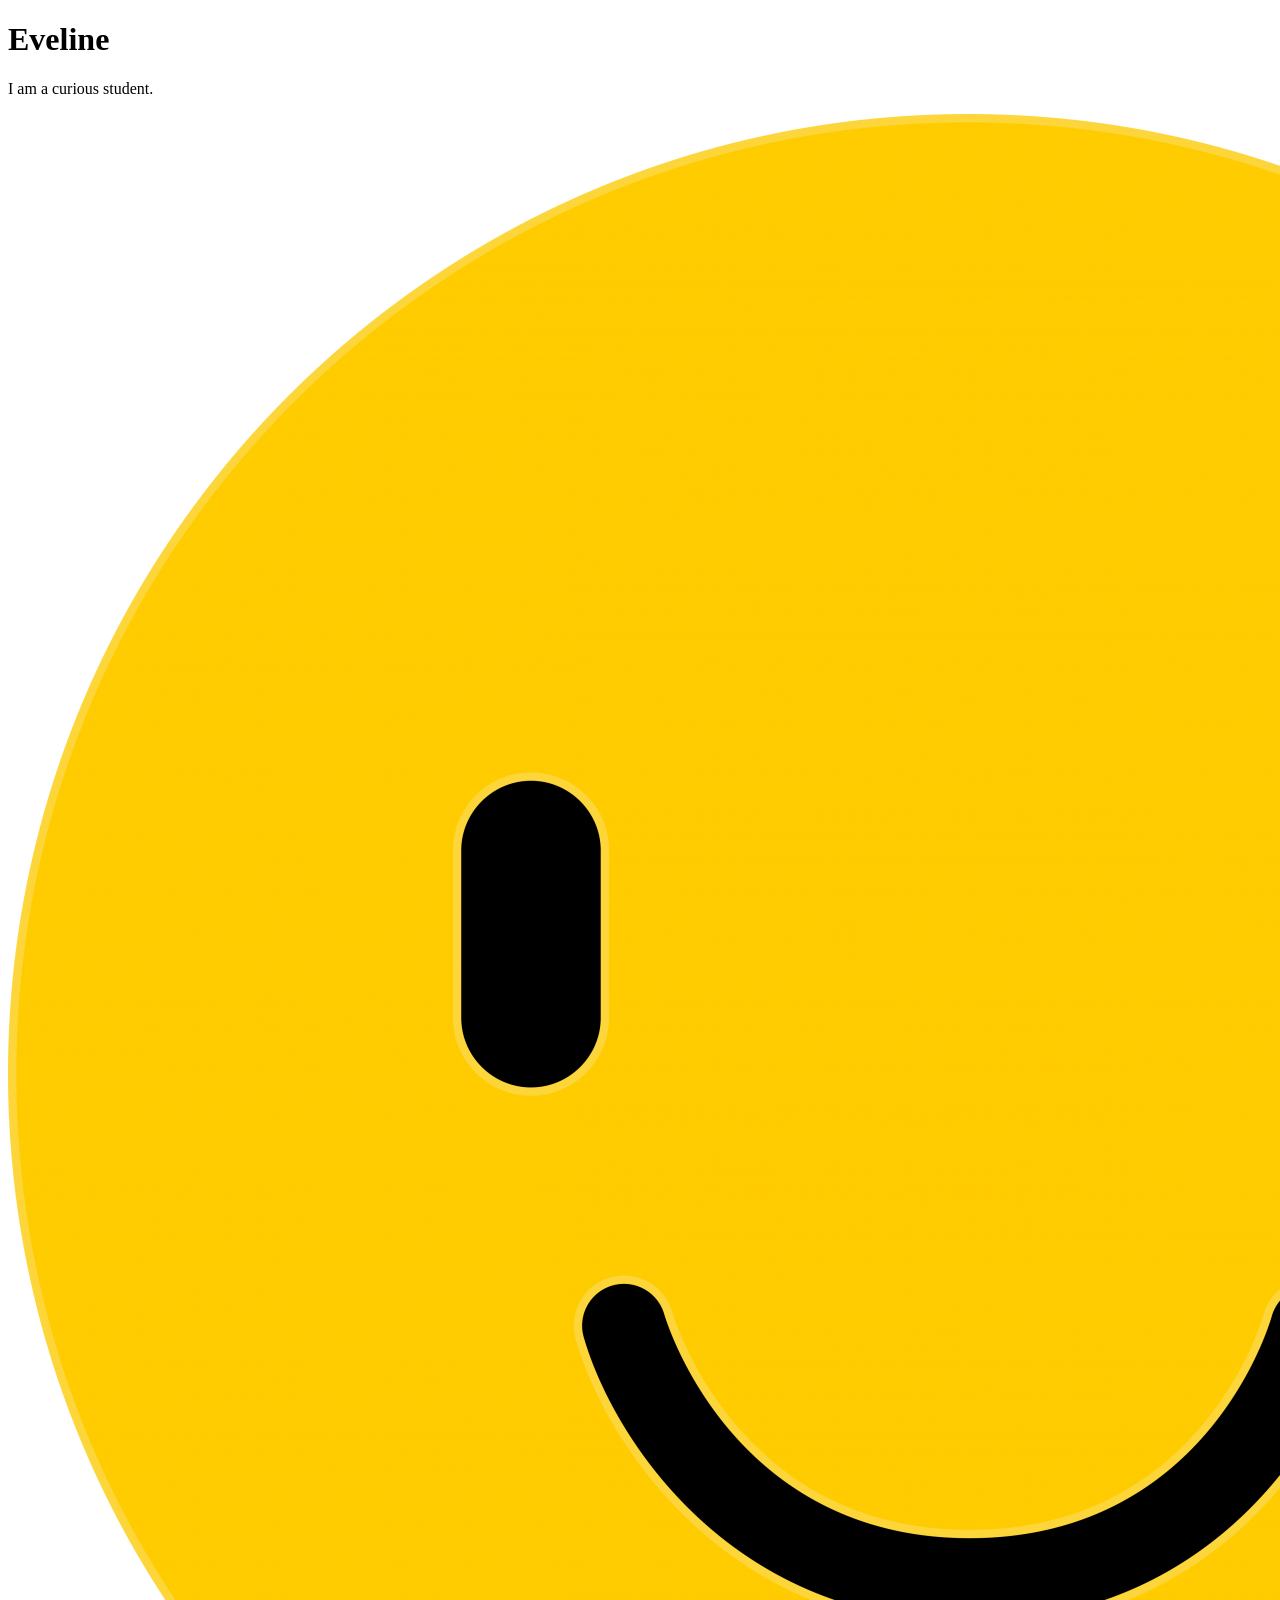
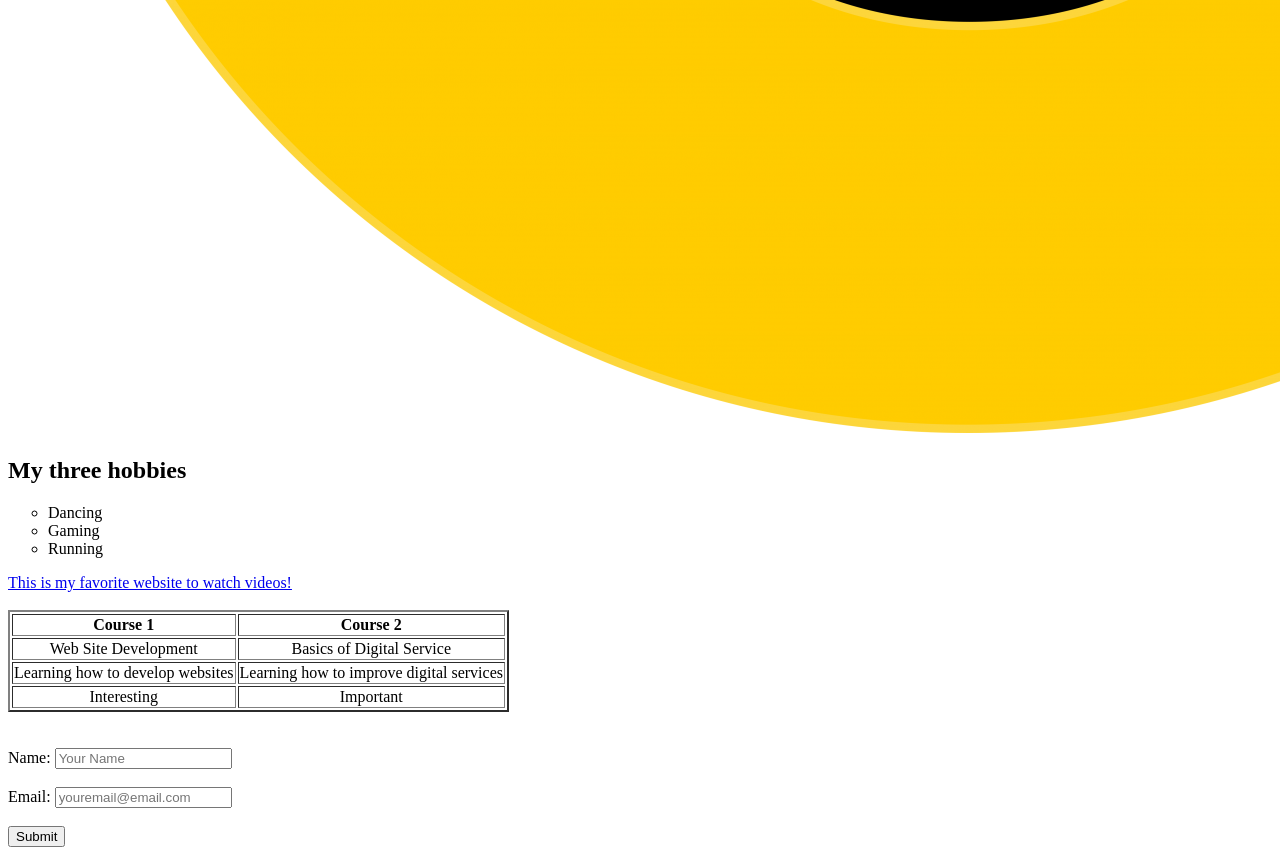
<file: WS_01/index.html>
<!DOCTYPE html>
    <html lang="en">
    <head>
        <title>Eveline's page</title>
    </head>
    <body>
        <h1>Eveline</h1>
        <p>I am a curious student.</p>
        <img src="smiling-emoji-1581514868roK.png" alt="A picture of myself">


  <h2>My three hobbies</h2>
    <ol style="list-style-type:circle;">
        <li>Dancing</li>
        <li>Gaming</li>
        <li>Running</li>
    </ol>

<a href="https://www.youtube.com/">This is my favorite website to watch videos!</a>

<br><br>

<table border="2">
    <tr align="center">
        <th>Course 1</th>
        <th>Course 2</th>
    </tr>
    <tr align="center">
        <td>Web Site Development</td>
        <td>Basics of Digital Service</td>
    </tr>
    <tr align="center">
        <td>Learning how to develop websites</td>
        <td>Learning how to improve digital services</td>
    </tr>
    <tr align="center">
        <td>Interesting</td>
        <td>Important</td>
    </tr>

    </table>

    <br><br>

<form>
    <label for="name">Name:</label>
    <input type="text" id="name" name="name" placeholder="Your Name"><br><br>
    <label for="email">Email:</label>
    <input type="email" id="email" name="email" placeholder="youremail@email.com"><br><br>
    <input type="submit" value="Submit"> 
</form>
    </body>
    </html>
</file>
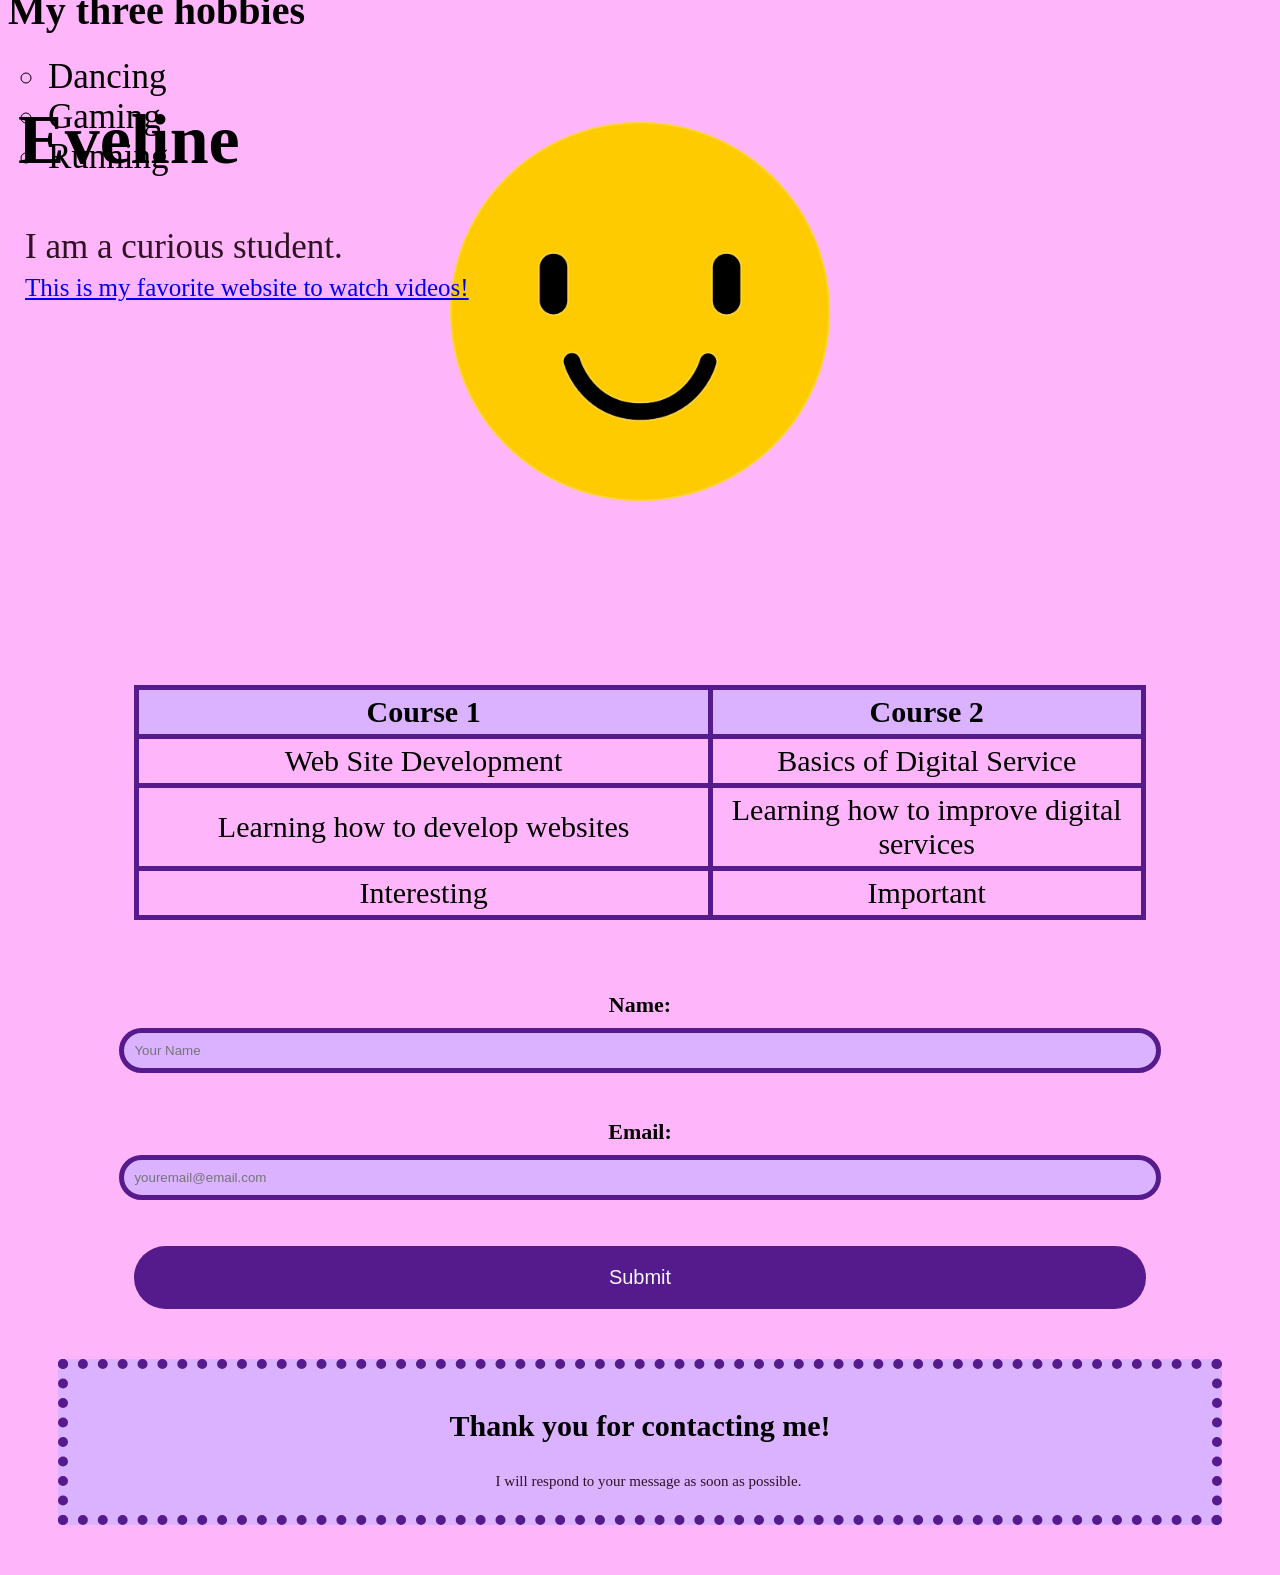
<file: WS_02/index.html>
<!DOCTYPE html>
    <html lang="en">
    <head>
        <meta charset="UTF-8">
        <meta name="viewport" content="width=device-width, initial-scale=1.0">
        <style>
            <!--Internal CSS for the link-->
            a {
                color: rgb(218, 178, 255);
            }

            img {
                display: block;
                margin-left: auto;
                margin-right: auto;
                width: 30%;
                margin-top: -180px;
            }
        </style>
        <!--External CSS-->
        <link rel="stylesheet" href="style.css">
        <title>Eveline's page</title>
    </head>
    <body>
<!--Added some Inline CSS when aligning-->

        <!--Inline CSS-->
        <h1 align="left">Eveline</h1>
        <p align="left" style="font-size: 35px;">I am a curious student.</p>
        <img src="smiling-emoji-1581514868roK.png" alt="A picture of myself">

<br><br>

  <h2 align="left">My three hobbies</h2>
    <ol style="list-style-type:circle; text-align: left;">
        <li>Dancing</li>
        <li>Gaming</li>
        <li>Running</li>
    </ol>

    <br><br>
    <br><br>
    
    <p align="left">
<a href="https://www.youtube.com/">This is my favorite website to watch videos!</a>
</p>

<br><br>

<br><br>

<br><br>

<table border="2" width="200%">
    <tr align="center">
        <th width="100px">Course 1</th>
        <th width="100px">Course 2</th>
    </tr>
    <tr align="center">
        <td width="100px">Web Site Development</td>
        <td width="100px">Basics of Digital Service</td>
    </tr>
    <tr align="center">
        <td width="100px">Learning how to develop websites</td>
        <td width="100px">Learning how to improve digital services</td>
    </tr>
    <tr align="center">
        <td width="100px">Interesting</td>
        <td width="100px">Important</td>
    </tr>

    </table>

    <br><br>

    <br><br>

<form>
    <label for="name">Name:</label>
    <input type="text" id="name" name="name" placeholder="Your Name"><br><br>
    <label for="email">Email:</label>
    <input type="email" id="email" name="email" placeholder="youremail@email.com"><br><br>
    <input type="submit" value="Submit"> 
</form>

<div class="content-box">
  <h3 align="center">Thank you for contacting me!</h3>
  <p style="font-size: 15px;" align="center">I will respond to your message as soon as possible.</p>
</div>
    </body>
    </html>
</file>
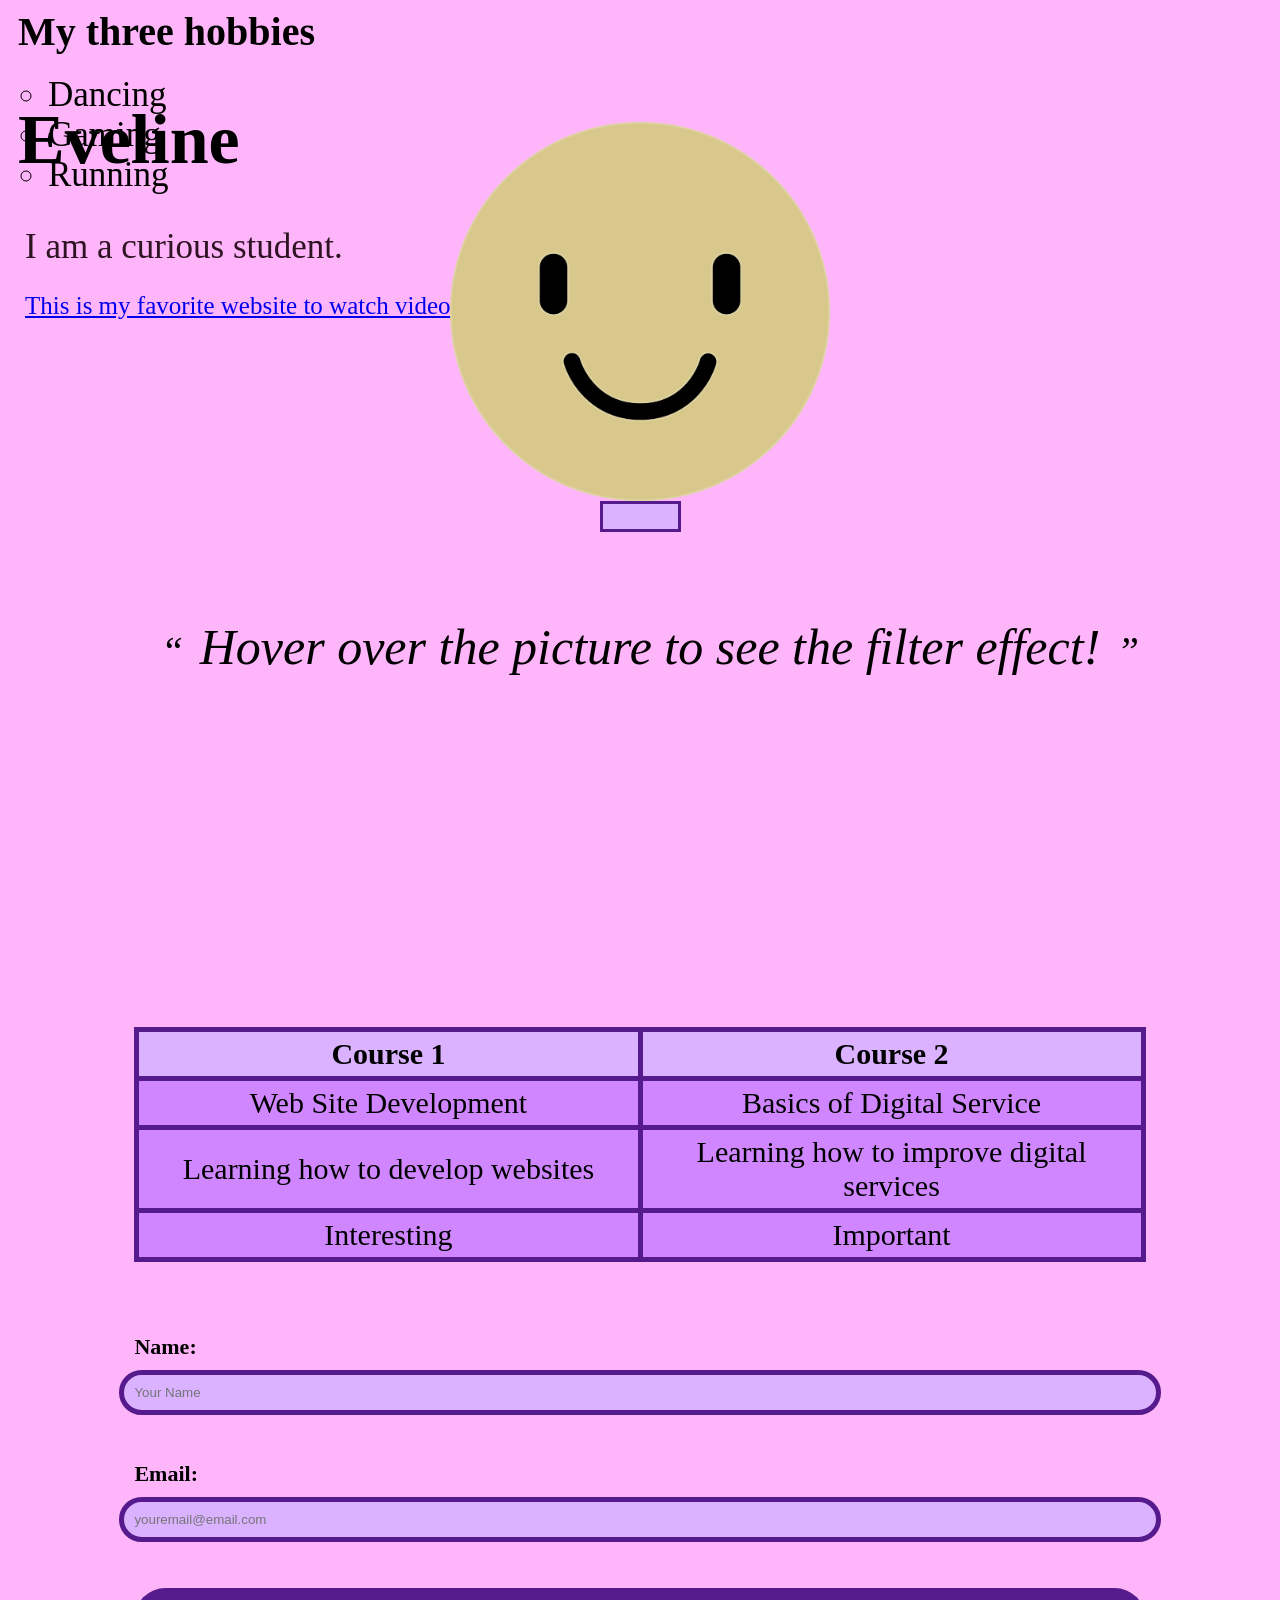
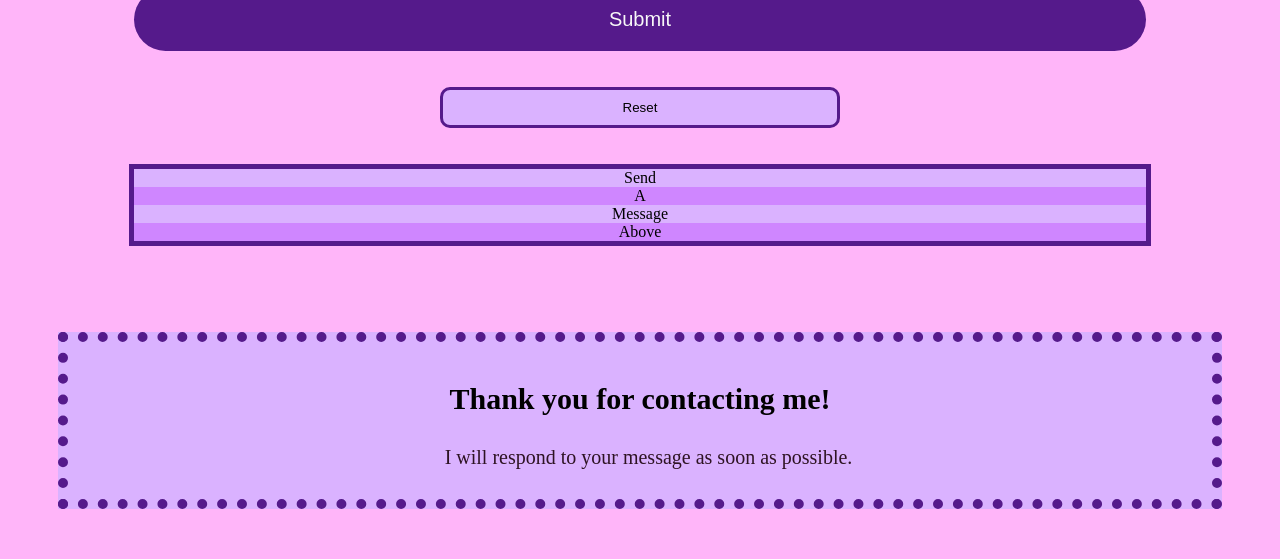
<file: WS_03/index.html>
<!DOCTYPE html>
    <html lang="en">
    <head>
        <meta charset="UTF-8">
        <meta name="viewport" content="width=device-width, initial-scale=1.0">
        <style>
            <!--Internal CSS for the link-->
            a {
                color: rgb(218, 178, 255);
            }

            img {
                display: block;
                margin-left: auto;
                margin-right: auto;
                width: 30%;
                margin-top: -180px;
            }
        </style>
        <!--External CSS-->
        <link rel="stylesheet" href="style.css">
        <title>Eveline's page</title>
    </head>
    <body>
<!--Added some Inline CSS when aligning-->

        <!--Inline CSS-->
        <h1 align="left">Eveline</h1>
        <p align="left" style="font-size: 35px;">I am a curious student.</p>
        <img src="smiling-emoji-1581514868roK.png" alt="A picture of myself" class="filter-image">
        <div class="animation-box"></div> 

<br><br>    
<blockquote class="quote" style="font-size: 50px; text-align: center;">
        Hover over the picture to see the filter effect!
      </blockquote>

        <!--For the CSS animation-->
  
<br><br><br><br>
<br><br><br><br>
<br><br><br><br>
<br><br><br><br>
<br><br><br><br>
<br><br><br><br>

  <h2 align="left">My three hobbies</h2>
    <ol style="list-style-type:circle; text-align: left;">
        <li>Dancing</li>
        <li>Gaming</li>
        <li>Running</li>
    </ol>

    <br><br>
    <br><br>
    
    <p align="left">
<a href="https://www.youtube.com/">This is my favorite website to watch videos!</a>
</p>

<br><br>
<br><br>
<br><br>
<br><br>
<br><br><br><br>
<br><br><br><br>
<br><br><br><br>
<br><br>
<br><br>

<table border="2">
    <tr align="center">
        <th>Course 1</th>
        <th>Course 2</th>
    </tr>
    <tr align="center">
        <td>Web Site Development</td>
        <td>Basics of Digital Service</td>
    </tr>
    <tr align="center">
        <td>Learning how to develop websites</td>
        <td>Learning how to improve digital services</td>
    </tr>
    <tr align="center">
        <td>Interesting</td>
        <td>Important</td>
    </tr>

    </table>

    <br><br>

    <br><br>

<form>
    <label for="name">Name:</label>
    <input type="text" id="name" name="name" placeholder="Your Name"><br><br>
    <label for="email">Email:</label>
    <input type="email" id="email" name="email" placeholder="youremail@email.com"><br><br>
    <input type="submit" value="Submit"> 
</form>

<br><br>
<button class="transition-button">Reset</button>

<!--Added a pseudo list-->
<br><br>
<ul class="pseudo-list" align="center" style="list-style-type:none;">
        <li>Send</li>
        <li>A</li>
        <li>Message</li>
        <li>Above</li>
      </ul>
<br><br>
<div class="content-box">
  <h3 align="center">Thank you for contacting me!</h3>
  <p style="font-size: 20px;" align="center">I will respond to your message as soon as possible.</p>
</div>
    </body>
    </html>
</file>
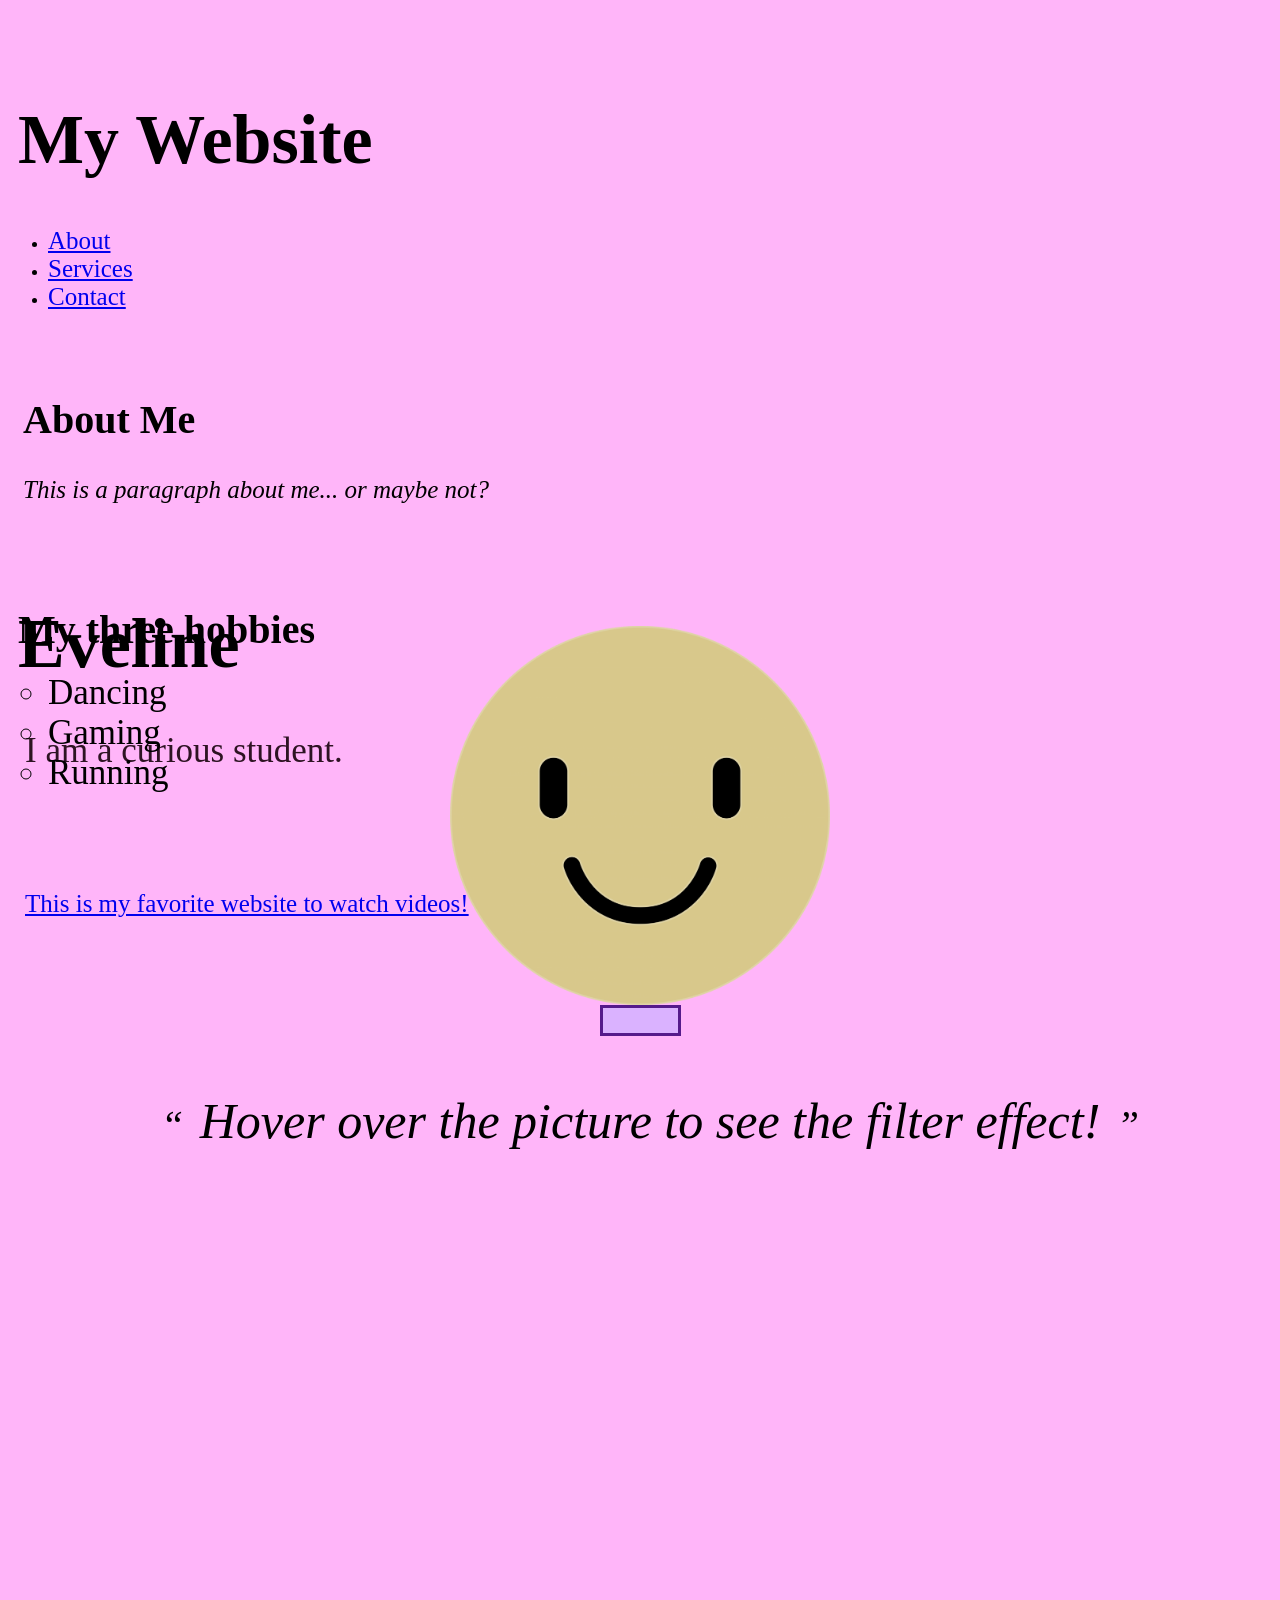
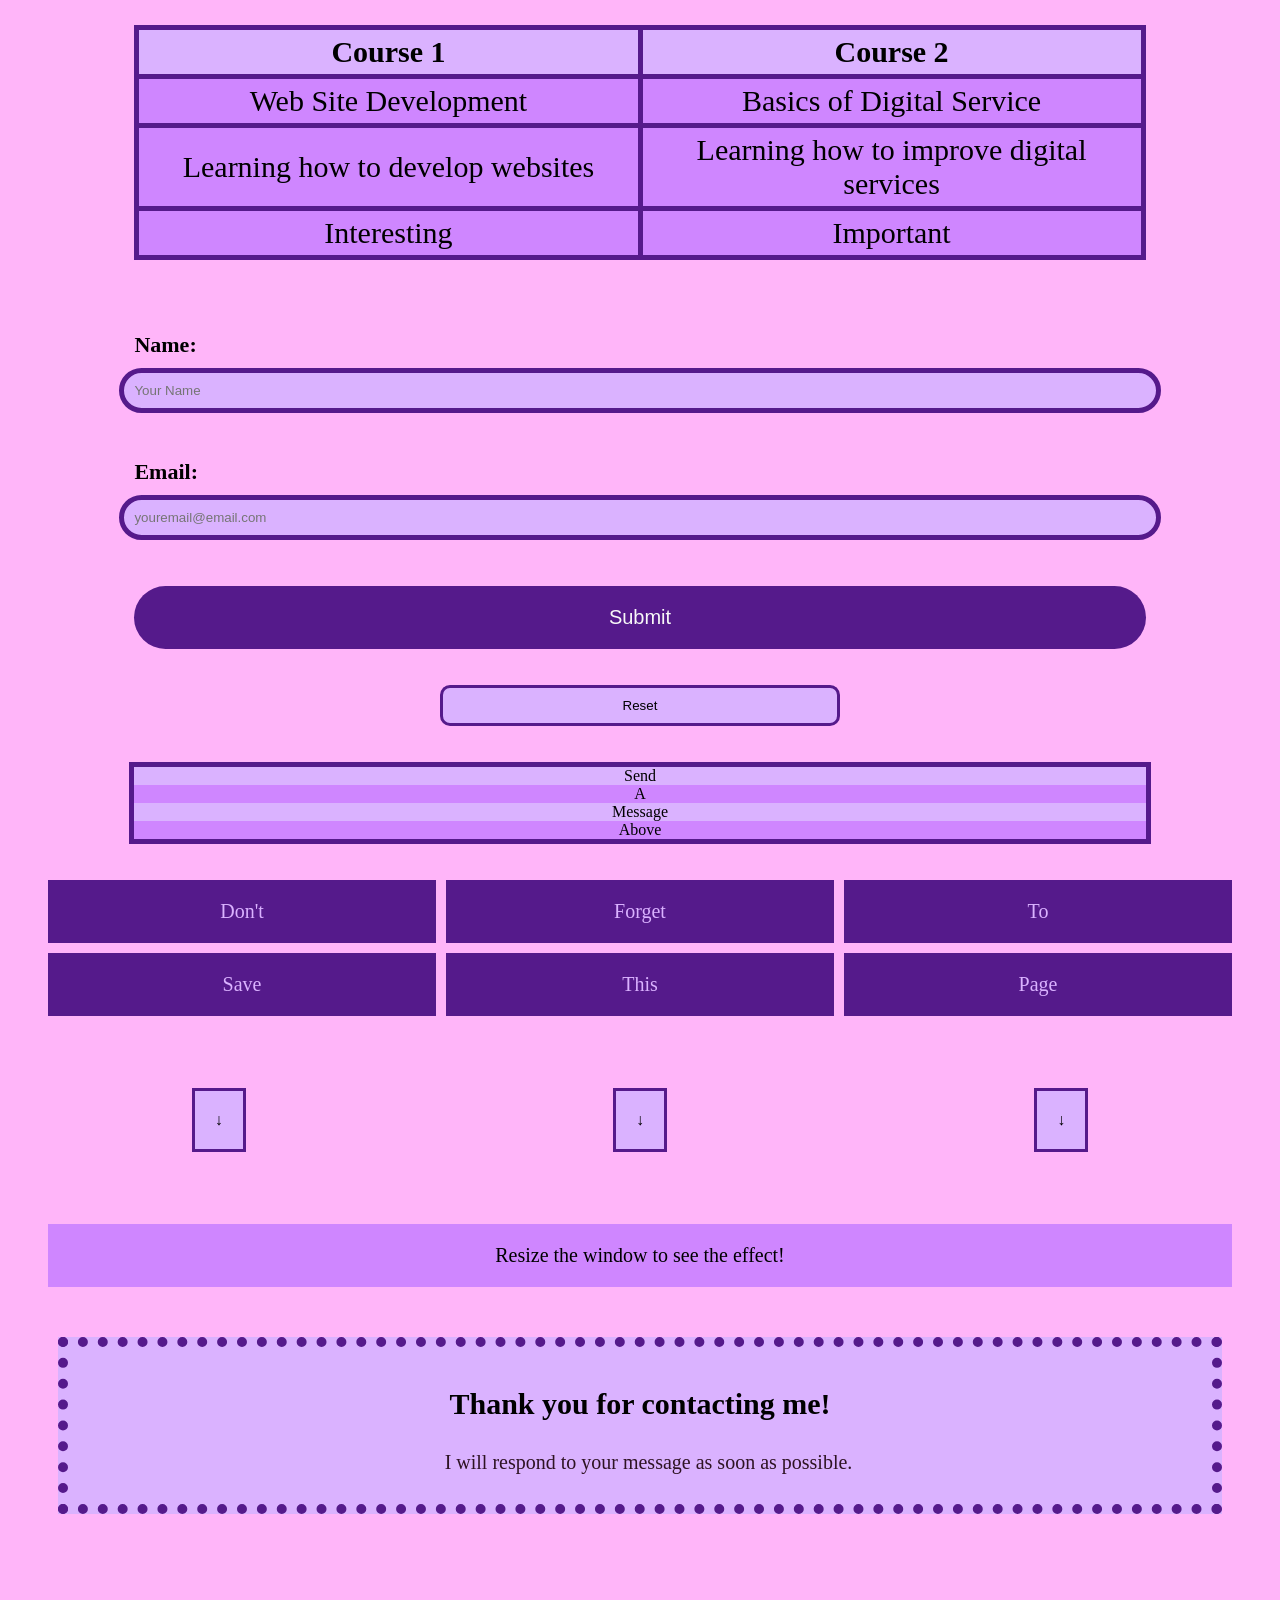
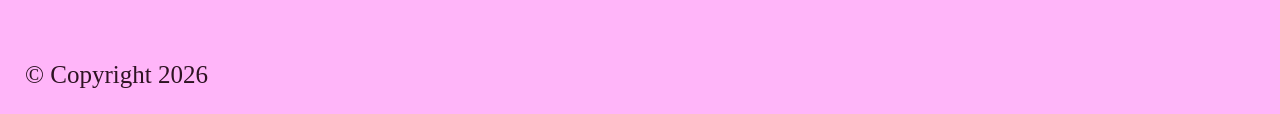
<file: WS_04/index.html>
<!DOCTYPE html>
    <html lang="en">
    <head>
        <meta charset="UTF-8">
        <meta name="viewport" content="width=device-width, initial-scale=1.0">
        <style>
            <!--Internal CSS for the link-->
            a {
                color: rgb(218, 178, 255);
            }

            img {
                display: block;
                margin-left: auto;
                margin-right: auto;
                width: 30%;
                margin-top: -180px;
            }
        </style>
        <!--External CSS-->
        <link rel="stylesheet" href="style.css">
        <title>Eveline's page</title>
    </head>
    <body>
<!--Added some Inline CSS when aligning-->

        <!--Inline CSS-->
<!--adding semantic elements-->    
<header>
    <h1>My Website</h1>
    <nav>
        <ul>
            <li><a href="#about">About</a></li>
            <li><a href="#services">Services</a></li>
            <li><a href="#contact">Contact</a></li>
        </ul>
    </nav>
</header>

<main>
    <br><br>
       <!--a class for this h2-->
  <section id="about">
    <h2 class="about-heading">About Me</h2>
    <em class="para1"> This is a paragraph about me... or maybe not?</em>
  </section>

<h1 align="left">Eveline</h1>
        <p align="left" style="font-size: 35px;">I am a curious student.</p>
        <img src="smiling-emoji-1581514868roK.png" alt="A picture of myself" class="filter-image">
        <div class="animation-box"></div> 

 
<br><br>    
<blockquote class="quote" style="font-size: 50px; text-align: center; margin-top: 20px;">
        Hover over the picture to see the filter effect!
      </blockquote>

        <!--For the CSS animation-->
        <br><br>
<br><br><br><br>
<br><br>
<br><br>
<br><br>
<br><br>
<br><br>
<br><br>
<br><br>
<br><br>
<br><br>
<br><br>
<br><br>
<br><br>
<br><br>
<br><br>
<br><br>
<br><br>
<br><br>

<br><br>

  <h2 class="hobby-heading" align="left">My three hobbies</h2>
    <ol style="list-style-type:circle; text-align: left;">
        <li>Dancing</li>
        <li>Gaming</li>
        <li>Running</li>
    </ol>

    <br><br>
    <br><br>
    
    <p align="left">
<a href="https://www.youtube.com/">This is my favorite website to watch videos!</a>
</p>

<br><br>
<br><br>
<br><br>
<br><br>
<br><br><br><br>
<br><br><br><br>
<br><br><br><br>
<br><br>
<br><br>

<table border="2">
    <tr align="center">
        <th>Course 1</th>
        <th>Course 2</th>
    </tr>
    <tr align="center">
        <td>Web Site Development</td>
        <td>Basics of Digital Service</td>
    </tr>
    <tr align="center">
        <td>Learning how to develop websites</td>
        <td>Learning how to improve digital services</td>
    </tr>
    <tr align="center">
        <td>Interesting</td>
        <td>Important</td>
    </tr>

    </table>

    <br><br>

    <br><br>

<form>
    <label for="name">Name:</label>
    <input type="text" id="name" name="name" placeholder="Your Name"><br><br>
    <label for="email">Email:</label>
    <input type="email" id="email" name="email" placeholder="youremail@email.com"><br><br>
    <input type="submit" value="Submit"> 
</form>

<br><br>
<button class="transition-button">Reset</button>

<!--Added a pseudo list-->
<br><br>
<ul class="pseudo-list" align="center" style="list-style-type:none;">
        <li>Send</li>
        <li>A</li>
        <li>Message</li>
        <li>Above</li>
      </ul>
<br><br>


<div class="grid-container">
  <div class="grid-item">Don't</div>
  <div class="grid-item">Forget</div>
  <div class="grid-item">To</div>
  <div class="grid-item">Save</div>
  <div class="grid-item">This</div>
  <div class="grid-item">Page</div>
</div>


    <br><br>

    <br><br>    


<div class="flex-container">
  <div class="box">↓</div>
  <div class="box">↓</div>
  <div class="box">↓</div>
</div>


    <br><br>

    <br><br>    

    <!--Responsive box-->

<div class="responsive-box" style="font-size: 20px;">Resize the window to see the effect!</div>


<div class="content-box">
  <h3 align="center">Thank you for contacting me!</h3>
  <p style="font-size: 20px;" align="center">I will respond to your message as soon as possible.</p>
</div>
 
<br><br>
<br><br>    



</main>





<footer>
  <p>&copy; Copyright 2026</p>
</footer>


    </body>
    </html>
</file>
<file: WS_02/style.css>
/* some elements for p, body h1, h2 and h3*/
p {
    color: rgb(46, 19, 35);
    font-size: 25px;
    margin-left: 17px;
}
body {
    background-color: rgb(255, 181, 249);
}
h1 {
    font-size: 70px;
    margin-top: 100px;
    padding-left: 10px;
}
h2 {
    font-size: 40px;
    margin-top: -550px;


}
h3 {
    font-size: 30px;
}

a {
    text-align: left;
    font-size: 25px;
}



/*Experimenting with the new div element*/
.content-box {
  padding: 10px;
  margin: 50px;
  background-color: rgb(218, 178, 255);
  border: 10px dotted rgb(85, 26, 139);
}

/*Table and the Form*/
table {
      width: 80%;
      border-collapse: collapse;
      column-width: 100px;
      margin: 0px auto;
      padding: 10px;
      margin-top: 250px;

    }
    
    th, td {
      border: 5px solid rgb(85, 26, 139);
      padding: 5px;
      text-align: center;
      font-size: 30px;
    }
    
    th {
      background-color: rgb(218, 178, 255);
    }
    
    form {
      display: flex;
      flex-direction: column;
      gap: 5px;
    }
    
    label {
      font-weight: bold;
    }
    
    input[type="text"], input[type="email"] {
      padding: 10px;
      border: 5px solid rgb(85, 26, 139);
      background-color: rgb(218, 178, 255);
      border-radius: 40px;
      width: 80%;
      margin: 0px auto;
    }
    
    input[type="submit"] {
      background-color: rgb(85, 26, 139);
      color: rgb(248, 248, 248);
      padding: 20px;
      border: none;
      width: 80%;
      margin: 0px auto;
      border-radius: 60px;
      cursor: pointer;
      font-size: 20px;

    }
    
    input[type="submit"]:hover {
      background-color: rgb(0, 0, 0);
    }

label {
    display: block;
    margin-bottom: 5px;
    text-align: center;
    font-size: 22px;
    }
    
/*ol formatting*/
ol {
    list-style-type: circle;
    margin: 0 auto;
    font-size: 35px;
    margin-top: -10px;
}
</file>
<file: WS_03/style.css>
/* some elements for p, body h1, h2 and h3*/
p {
    color: rgb(46, 19, 35);
    font-size: 25px;
    margin-left: 17px;
}
body {
    background-color: rgb(255, 181, 249);
}
h1 {
    font-size: 70px;
    margin-top: 100px;
    padding-left: 10px;
}
h2 {
    font-size: 40px;
    margin-top: -1150px;
    margin-bottom: 20px;
    padding-left: 10px;
}
h3 {
    font-size: 30px;
}

a {
    text-align: left;
    font-size: 25px;
}



/*Experimenting with the new div element*/
.content-box {
  padding: 10px;
  margin: 50px;
  background-color: rgb(218, 178, 255);
  border: 10px dotted rgb(85, 26, 139);
}

/*Table and the Form*/
table {
      width: 80%;
      table-layout: fixed;
      border-collapse: collapse;
      background-color: rgb(207, 134, 255);
      column-width: 100px;
      margin: 0px auto;
      padding: 10px;
      margin-top: 250px;

    }
    
    th, td {
      border: 5px solid rgb(85, 26, 139);
      padding: 5px;
      text-align: center;
      font-size: 30px;
    }
    
    th {
      background-color: rgb(218, 178, 255);
    }
    
    form {
      display: flex;
      flex-direction: column;
      gap: 5px;
    }
    
    label {
      font-weight: bold;
    }
    
    input[type="text"], input[type="email"] {
      padding: 10px;
      border: 5px solid rgb(85, 26, 139);
      background-color: rgb(218, 178, 255);
      border-radius: 40px;
      width: 80%;
      margin: 0px auto;
    }
    
    input[type="submit"] {
      background-color: rgb(85, 26, 139);
      color: rgb(248, 248, 248);
      padding: 20px;
      border: none;
      width: 80%;
      margin: 0px auto;
      border-radius: 60px;
      cursor: pointer;
      font-size: 20px;

    }
    
    input[type="submit"]:hover {
      background-color: rgb(0, 0, 0);
    }

label {
    display: block;
    margin-bottom: 5px;
    width: 80%;
    margin-left: auto;
    margin-right: auto;
    text-align: left;
    font-size: 22px;
    }
    
/*ol formatting*/
ol {
    list-style-type: circle;
    margin: 0 auto;
    font-size: 35px;
    margin-top: 0;
}

.transition-button {
        display: block;     
        margin: 0 auto;
        background-color: rgb(218, 178, 255);
        padding: 10px 20px;
        border: 3px solid rgb(85, 26, 139);
        border-radius: 10px;
        width: 400px;
        cursor: pointer;
        transition: background-color 0.3s ease;
      }
      
      .transition-button:hover {
        background-color: lightcoral;
      }


    /*CSS animation*/
    .animation-box {
        width: 75px;
        height: 25px;
        background-color: rgb(218, 178, 255);
        position: relative;
        animation: move 2.5s ease-in-out infinite alternate;
        margin: 0px auto;
        margin-top: 0px;
        border: 3px solid rgb(85, 26, 139);
      }
      
      @keyframes move {
        from {  
          left: calc(-15% + 37.5px);
        }
        to {
          left: calc(15% - 37.5px);
        }
      }
/*Pseudo list*/
      .pseudo-list {
        width: 80%;
        margin: 0 auto;
        padding-left: 0;
        list-style-position: inside;
        text-align: center;
        border: 5px solid rgb(85, 26, 139);
      }

     .pseudo-list li:nth-child(odd) {
        background-color: rgb(218, 178, 255);
      }
      
      .pseudo-list li:nth-child(even) {
        background-color: rgb(207, 134, 255);
      }

      /*Adding a filter to the image*/
      .filter-image {
        filter: grayscale(70%);
        transition: filter 0.8s ease;
      }
      
      .filter-image:hover {
        filter: grayscale(0%);
      }

      /*blockquote*/
    .quote {
        position: relative;
        padding-left: 20px;
        text-align: center;
        font-style: italic;
        font-size: 20px;
      }
      
      .quote::before {
        content: '“';
        font-size: 40px;
        color: rgb(0, 0, 0);
        margin-right: 4px;
      }

      .quote::after {
        content: '”';
        font-size: 40px;
        color: rgb(0, 0, 0);
        margin-left: 4px;
      }
</file>
<file: WS_04/style.css>
/* some elements for p, body h1, h2 and h3*/
p {
    color: rgb(46, 19, 35);
    font-size: 25px;
    margin-left: 17px;
}
body {
    background-color: rgb(255, 181, 249);
}
h1 {
    font-size: 70px;
    margin-top: 100px;
    padding-left: 10px;
}
/*Adding a class to the h2 element*/
.hobby-heading {
    font-size: 40px;
    margin-top: -1350px;
    margin-bottom: 20px;
    padding-left: 10px;
}
h3 {
    font-size: 30px;
}

a {
    text-align: left;
    font-size: 25px;
}

/*Adding a class to the h2 about me element*/
.about-heading {
    font-size: 40px;
    padding-left: 15px;
   
}

.para1 {
    margin-top: -10px;
    font-size: 25px;
    margin-left: 15px;
}

/*Modifying footer*/
.footer {
    font-size: 40px;
    padding-left: 10px;
      }
    
   





/*Experimenting with the new div element*/
.content-box {
  padding: 10px;
  margin: 50px;
  background-color: rgb(218, 178, 255);
  border: 10px dotted rgb(85, 26, 139);
}

/*Table and the Form*/
table {
      width: 80%;
      table-layout: fixed;
      border-collapse: collapse;
      background-color: rgb(207, 134, 255);
      column-width: 100px;
      margin: 0px auto;
      padding: 10px;
      margin-top: 250px;

    }
    
    th, td {
      border: 5px solid rgb(85, 26, 139);
      padding: 5px;
      text-align: center;
      font-size: 30px;
    }
    
    th {
      background-color: rgb(218, 178, 255);
    }
    
    form {
      display: flex;
      flex-direction: column;
      gap: 5px;
    }
    
    label {
      font-weight: bold;
    }
    
    input[type="text"], input[type="email"] {
      padding: 10px;
      border: 5px solid rgb(85, 26, 139);
      background-color: rgb(218, 178, 255);
      border-radius: 40px;
      width: 80%;
      margin: 0px auto;
    }
    
    input[type="submit"] {
      background-color: rgb(85, 26, 139);
      color: rgb(248, 248, 248);
      padding: 20px;
      border: none;
      width: 80%;
      margin: 0px auto;
      border-radius: 60px;
      cursor: pointer;
      font-size: 20px;

    }
    
    input[type="submit"]:hover {
      background-color: rgb(0, 0, 0);
    }

label {
    display: block;
    margin-bottom: 5px;
    width: 80%;
    margin-left: auto;
    margin-right: auto;
    text-align: left;
    font-size: 22px;
    }
    
/*ol formatting*/
ol {
    list-style-type: circle;
    margin: 0 auto;
    font-size: 35px;
    margin-top: 0;
}

.transition-button {
        display: block;     
        margin: 0 auto;
        background-color: rgb(218, 178, 255);
        padding: 10px 20px;
        border: 3px solid rgb(85, 26, 139);
        border-radius: 10px;
        width: 400px;
        cursor: pointer;
        transition: background-color 0.3s ease;
      }
      
      .transition-button:hover {
        background-color: lightcoral;
      }


    /*CSS animation*/
    .animation-box {
        width: 75px;
        height: 25px;
        background-color: rgb(218, 178, 255);
        position: relative;
        animation: move 2.5s ease-in-out infinite alternate;
        margin: 0px auto;
        margin-top: 0px;
        border: 3px solid rgb(85, 26, 139);
      }
      
      @keyframes move {
        from {  
          left: calc(-15% + 37.5px);
        }
        to {
          left: calc(15% - 37.5px);
        }
      }
/*Pseudo list*/
      .pseudo-list {
        width: 80%;
        margin: 0 auto;
        padding-left: 0;
        list-style-position: inside;
        text-align: center;
        border: 5px solid rgb(85, 26, 139);
      }

     .pseudo-list li:nth-child(odd) {
        background-color: rgb(218, 178, 255);
      }
      
      .pseudo-list li:nth-child(even) {
        background-color: rgb(207, 134, 255);
      }

      /*Adding a filter to the image*/
      .filter-image {
        filter: grayscale(70%);
        transition: filter 0.8s ease;
      }
      
      .filter-image:hover {
        filter: grayscale(0%);
      }

      /*blockquote*/
    .quote {
        position: relative;
        padding-left: 20px;
        text-align: center;
        font-style: italic;
        font-size: 20px;
       
      }
      
      .quote::before {
        content: '“';
        font-size: 40px;
        color: rgb(0, 0, 0);
        margin-right: 4px;
      }

      .quote::after {
        content: '”';
        font-size: 40px;
        color: rgb(0, 0, 0);
        margin-left: 4px;
      }
      
      /*For grid container and grid item*/
      .grid-container {
  display: grid;
  grid-template-columns: repeat(3, 1fr);
  grid-gap: 10px;
  justify-content: center;
  align-items: center;
  min-height: 5rem;
  margin-left: 40px;
  margin-right: 40px;
}

.grid-item {
  background-color: rgb(85, 26, 139);
  padding: 20px;
  text-align: center;
  font-size: 20px;
  color: rgb(218, 178, 255);
}


/*Flexbox container and items*/
.flex-container {
  display: flex;
  justify-content: space-around;
  align-items: center;
}

.box {
  background-color: rgb(218, 178, 255);;
  padding: 20px;
  border: 3.5px solid rgb(85, 26, 139);
  text-align: center;
}

/*Stuff for the responsive box*/
.responsive-box {
  padding: 20px;
  text-align: center;
  margin-left: 40px;
  margin-right: 40px;
}

@media (max-width: 600px) {
  .responsive-box {
    background-color: lightcoral;
  }
}

@media (min-width: 601px) {
  .responsive-box {
    background-color: rgb(207, 134, 255);
  }
}
</file>
